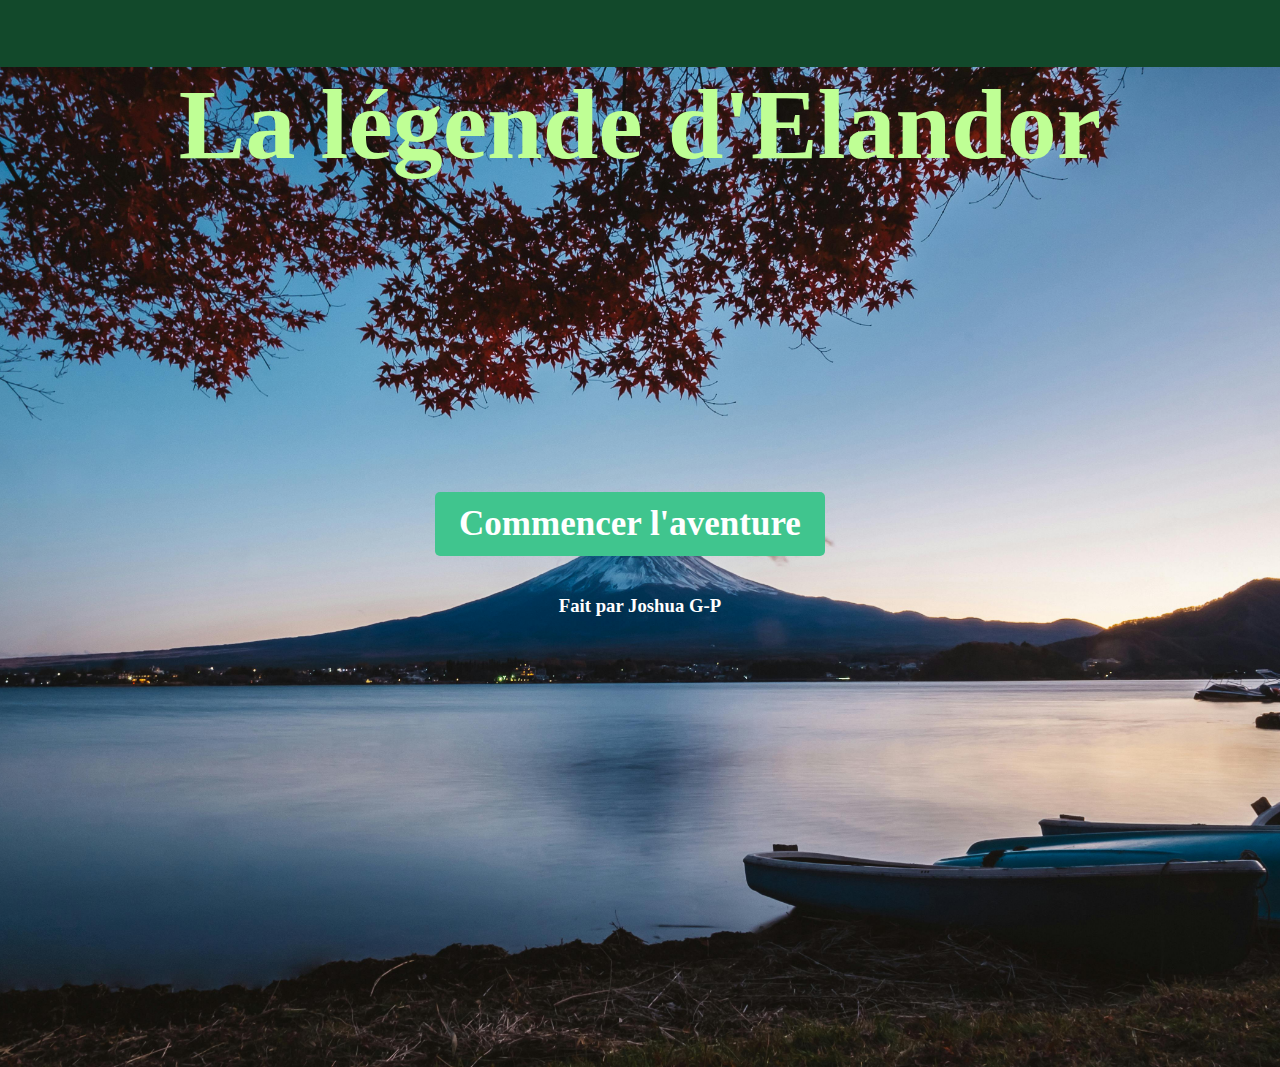
<file: index.html>
<!DOCTYPE html>
<html lang="en">
<head>
    <meta charset="UTF-8">
    <meta name="viewport" content="width=device-width, initial-scale=1.0">
    <title>La légende d'Elandor </title>
    <link rel="stylesheet" href="styles/styles.css">
</head>

<body>

    <div class="scene"> 
        <h1>La légende d'Elandor</h1>
<h2>
    <div class="choices">
      <a href="intro.html">Commencer l'aventure</a> 
    </div>
</h2>
<h3>Fait par Joshua G-P</h3>
</body>
</html>
</file>
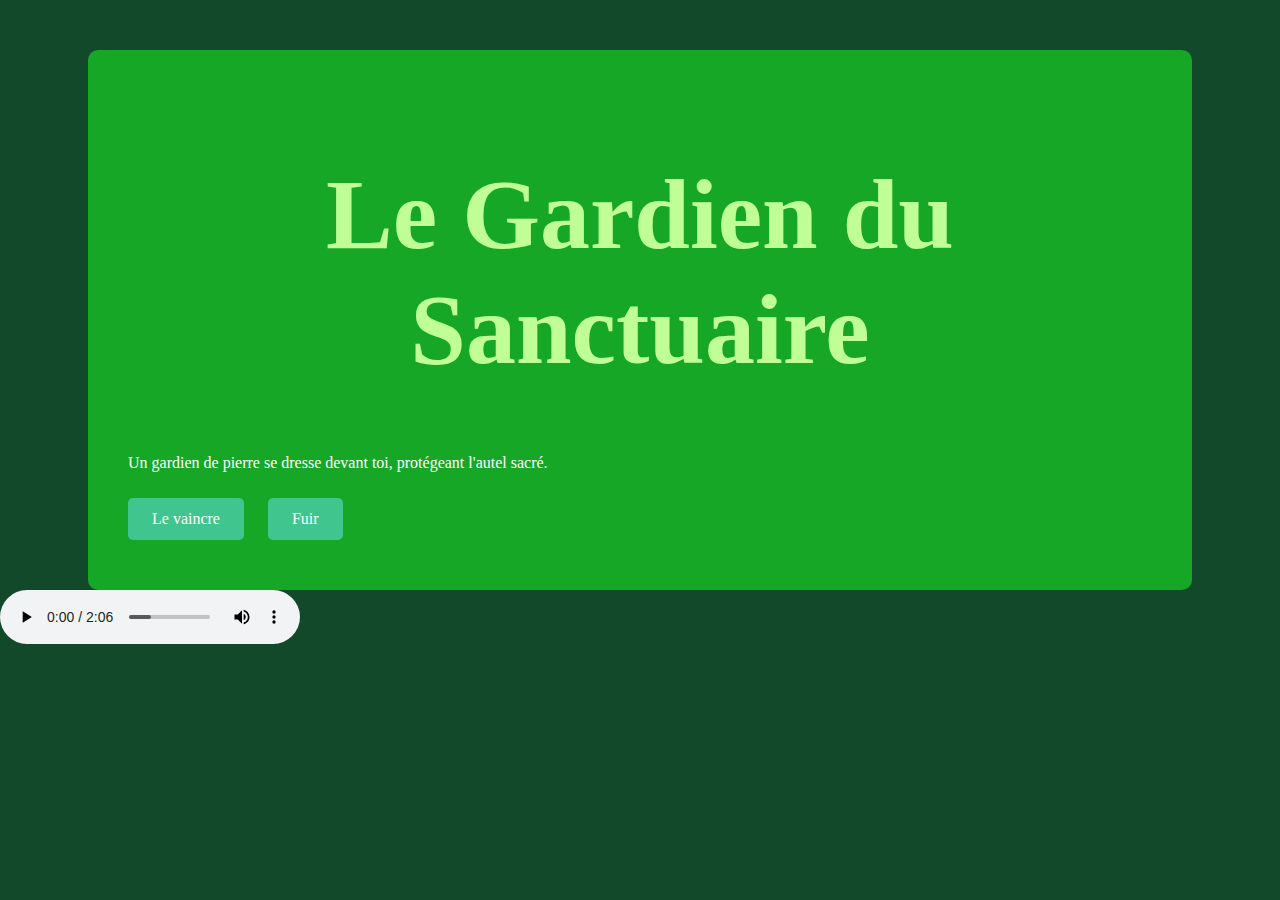
<file: combat.html>
<!DOCTYPE html>
<html lang="fr">
<head>
  <meta charset="UTF-8">
  <title>Combat contre le Gardien</title>
  <link rel="stylesheet" href="styles/styles.css">
</head>
<body>
  <div class="container">
    <h1>Le Gardien du Sanctuaire</h1>
    <p>Un gardien de pierre se dresse devant toi, protégeant l'autel sacré.</p>
    <div class="choices">
      <a href="tresor.html">Le vaincre</a>
      <a href="fin-mauvaise.html">Fuir</a>
    </div>
  </div>
   <audio autoplay loop controls>
    <source src="sons/fight-battle-airforce-navy-combat-music-259695.mp3" type="audio/mpeg">
  </audio>
  <!-- son trouvé sur https://pixabay.com/fr/music/ -->
</body>
</html>
</file>
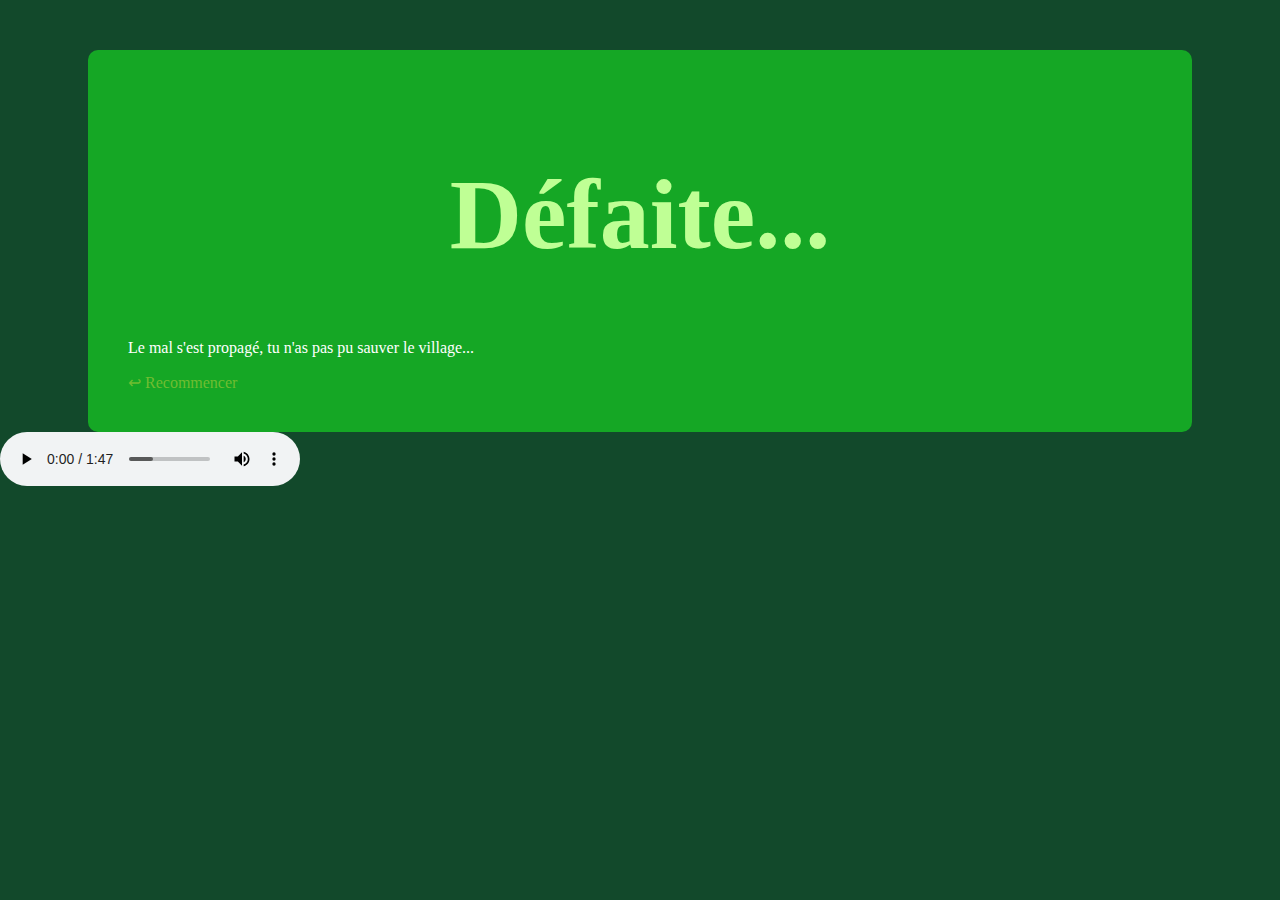
<file: fin-mauvaise.html>
<!DOCTYPE html>
<html lang="fr">
<head>
  <meta charset="UTF-8">
  <title>Défaite</title>
  <link rel="stylesheet" href="styles/styles.css">
</head>
<body>
  <div class="container">
    <h1>Défaite...</h1>
    <p>Le mal s'est propagé, tu n'as pas pu sauver le village...</p>
    <a href="intro.html">↩ Recommencer</a>
  </div>
   </div>
   <audio autoplay loop controls>
    <source src="sons/tristesse-musicale-199395.mp3" type="audio/mpeg">
  </audio>
  <!-- son trouvé sur https://pixabay.com/fr/music/ -->
</body>
</html>
</file>
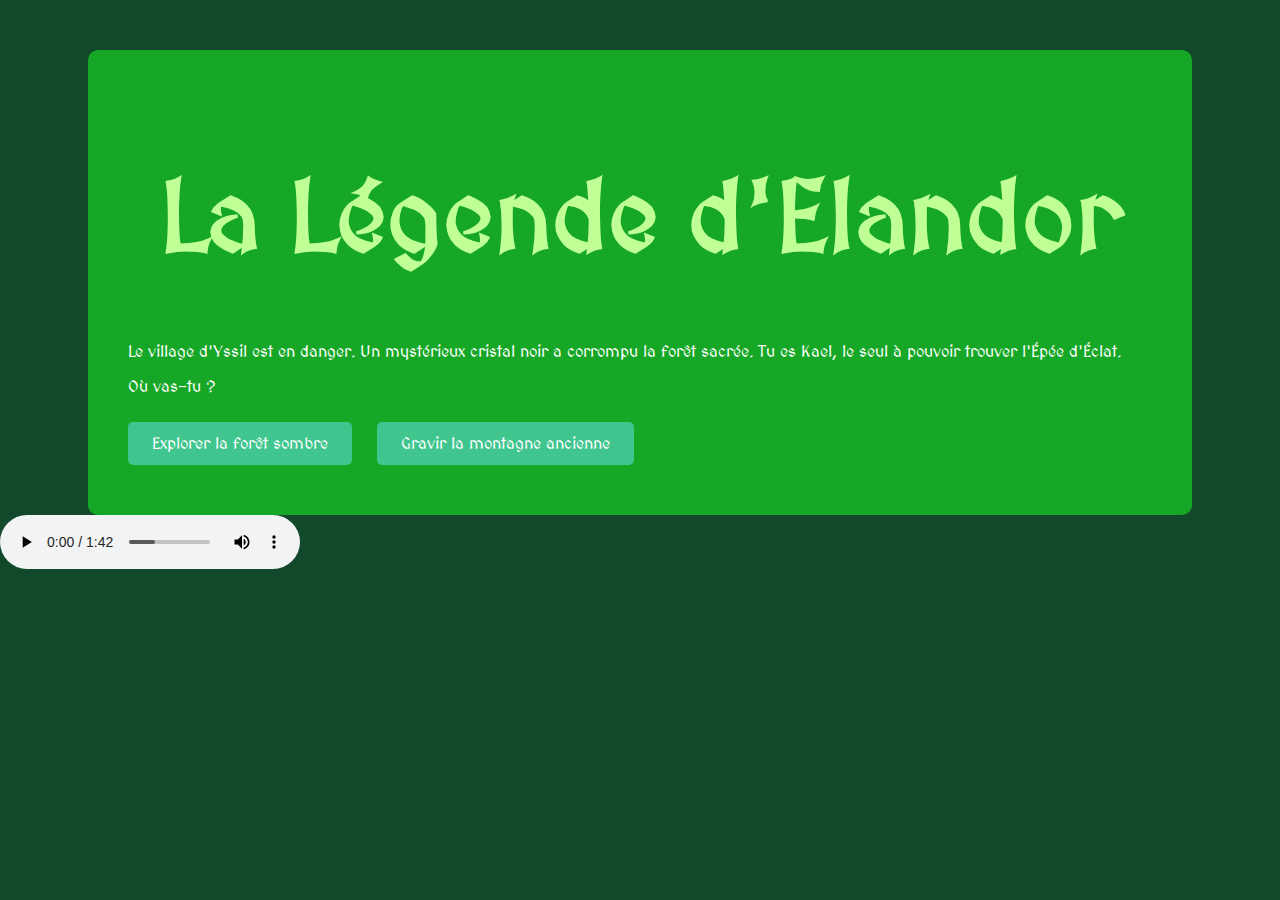
<file: intro.html>
<!DOCTYPE html>
<html lang="fr">
<head>
  <meta charset="UTF-8">
  <title>La Légende d'Elandor</title>
  <link rel="stylesheet" href="styles/styles.css">
  <link rel="preconnect" href="https://fonts.googleapis.com">
  <link rel="preconnect" href="https://fonts.gstatic.com" crossorigin>
  <link href="https://fonts.googleapis.com/css2?family=MedievalSharp&display=swap" rel="stylesheet">
</head>
<body>
  <div class="container">
    <h1>La Légende d'Elandor</h1>
    <p>Le village d'Yssil est en danger. Un mystérieux cristal noir a corrompu la forêt sacrée. Tu es Kael, le seul à pouvoir trouver l'Épée d'Éclat.</p>
    <p>Où vas-tu ?</p>
    <div class="choices">
      <a href="foret.html">Explorer la forêt sombre</a>
      <a href="montagne.html">Gravir la montagne ancienne</a>
    </div>
  </div>
  <audio autoplay loop controls>
    <source src="sons/cukies-zelda-212843.mp3" type="audio/mpeg">
  </audio>
  <!-- son trouvé sur https://pixabay.com/fr/music/ -->
</body>
</html>
</file>
<file: styles/styles.css>
body {
  background-color: #12492b;
  color: #fff;
  font-family: 'MedievalSharp', cursive;
  margin: 0;
  padding: 0;
}

.container {
  width: 80%;
  margin: auto;
  padding: 40px;
  background-color: rgba(23, 230, 33, 0.6);
  border-radius: 10px;
  margin-top: 50px;
}

h1 {
  color: #bfff95;
  position: relative;
 text-align: center;
 font-size: 100px;
}

h2 {
    color: black;
    margin-top: 300px;
    text-align: center;
    font-size: 35px;
}

h3 {
    color: white;
    text-align: center;
}


#imageIntro{
    width: 100%;
}

.scene{
    position: relative;
    background: url("../images/pexels-liger-pham-232622-1108701.jpg") center/cover; 
    width: 100%;
    height:1000px;

    margin: 0 auto;
    /* image trouvé sur https://www.pexels.com/fr-fr/ */
}

.choices a {
  display: inline-block;
  margin: 10px 20px 10px 0;
  padding: 12px 24px;
  background-color: #40c58e;
  color: white;
  text-decoration: none;
  border-radius: 5px;
  transition: background-color 0.3s;
}

.choices a:hover {
  background-color: #48ddc4;
}

a {
  color: #70bd31;
  text-decoration: none;
}
</file>
